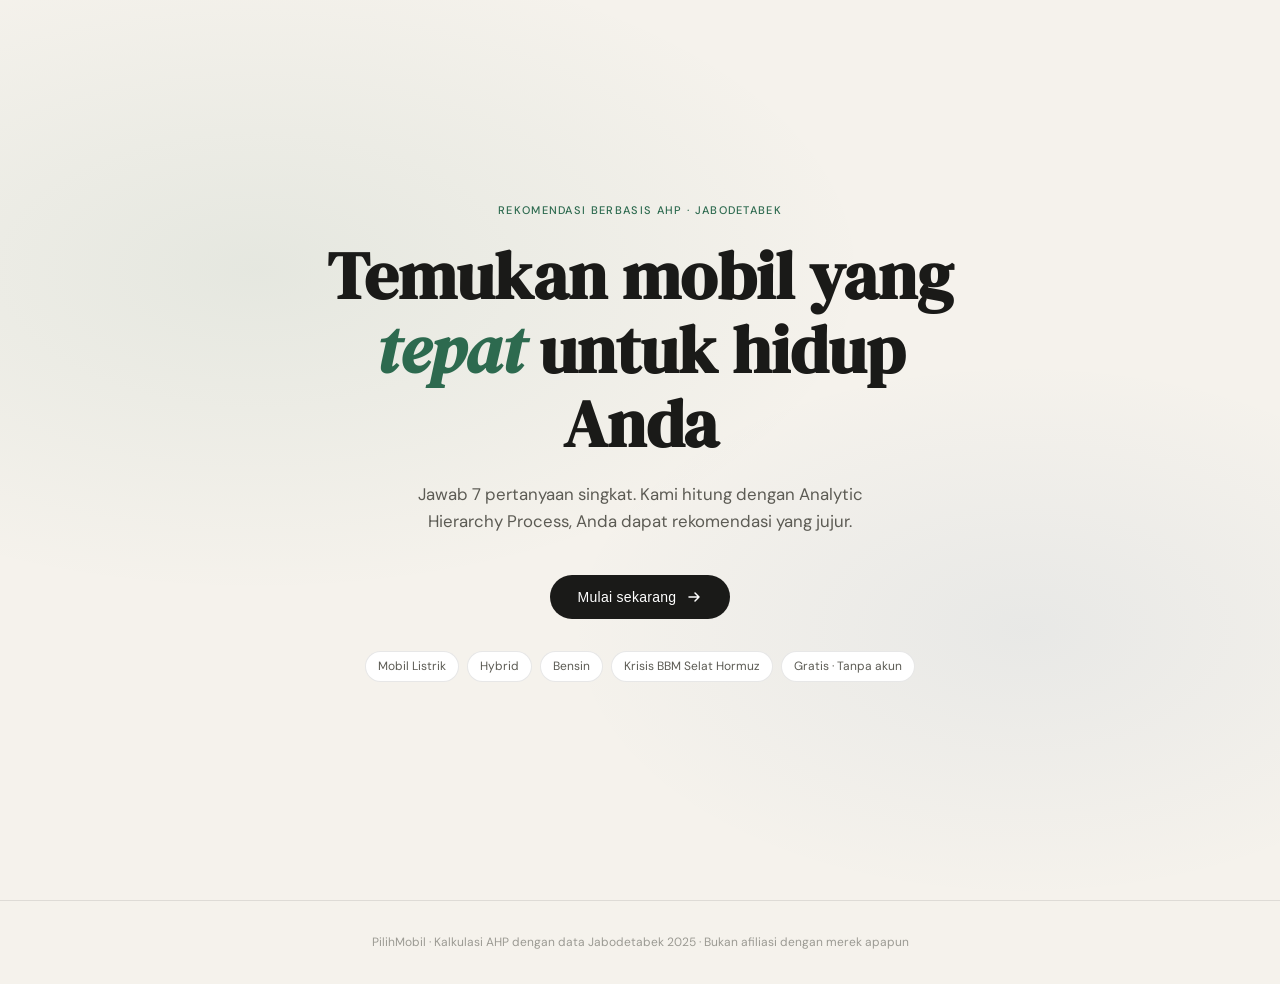
<file: index.html>
<!DOCTYPE html>
<html lang="id">
<head>
<meta charset="UTF-8">
<meta name="viewport" content="width=device-width, initial-scale=1.0">
<title>PilihMobil — Temukan Mobil Terbaik untuk Anda</title>
<link href="https://fonts.googleapis.com/css2?family=DM+Serif+Display:ital@0;1&family=DM+Sans:wght@300;400;500&display=swap" rel="stylesheet">
<link rel="stylesheet" href="styles.css">
</head>
<body>

<!-- HERO -->
<section class="hero" id="hero-section">
  <div class="hero-eyebrow">Rekomendasi berbasis AHP · Jabodetabek</div>
  <h1>Temukan mobil yang <em>tepat</em> untuk hidup Anda</h1>
  <p>Jawab 7 pertanyaan singkat. Kami hitung dengan Analytic Hierarchy Process, Anda dapat rekomendasi yang jujur.</p>
  <button class="btn-start" onclick="startQuiz()">
    Mulai sekarang
    <svg width="16" height="16" viewBox="0 0 16 16" fill="none"><path d="M3 8h10M9 4l4 4-4 4" stroke="currentColor" stroke-width="1.5" stroke-linecap="round" stroke-linejoin="round"/></svg>
  </button>
  <div class="hero-tags">
    <span class="tag">Mobil Listrik</span>
    <span class="tag">Hybrid</span>
    <span class="tag">Bensin</span>
    <span class="tag">Krisis BBM Selat Hormuz</span>
    <span class="tag">Gratis · Tanpa akun</span>
  </div>
</section>

<!-- QUIZ -->
<section id="quiz-section">
  <div class="quiz-wrap">
    <div class="progress-bar-wrap">
      <div class="progress-track"><div class="progress-fill" id="prog-fill" style="width:0%"></div></div>
      <div class="progress-label" id="prog-label">0 / 7</div>
    </div>
    <div id="q-container"></div>
  </div>
</section>

<!-- RESULT -->
<section id="result-section">
  <div class="result-wrap" id="result-content"></div>
</section>

<footer class="site-footer">
  PilihMobil · Kalkulasi AHP dengan data Jabodetabek 2025 · Bukan afiliasi dengan merek apapun
</footer>

<script src="script.js"></script>
</body>
</html>
</file>
<file: styles.css>
:root {
  --bg: #F5F2EC;
  --surface: #FFFFFF;
  --ink: #1A1A18;
  --ink2: #5C5B54;
  --ink3: #9B9A93;
  --accent: #2D6A4F;
  --accent2: #40916C;
  --warn: #D4580A;
  --ev: #2D6A4F;
  --hev: #1B4F8A;
  --ice: #8B3A2A;
  --border: rgba(26,26,24,0.10);
  --r: 14px;
}
*, *::before, *::after { box-sizing: border-box; margin: 0; padding: 0; }

body {
  font-family: 'DM Sans', sans-serif;
  background: var(--bg);
  color: var(--ink);
  min-height: 100vh;
  font-size: 15px;
  line-height: 1.6;
}

/* HERO */
.hero {
  min-height: 100vh;
  display: flex;
  flex-direction: column;
  align-items: center;
  justify-content: center;
  text-align: center;
  padding: 3rem 1.5rem 4rem;
  position: relative;
  overflow: hidden;
}
.hero::before {
  content: '';
  position: absolute;
  inset: 0;
  background:
    radial-gradient(ellipse 80% 60% at 20% 30%, rgba(45,106,79,0.08) 0%, transparent 60%),
    radial-gradient(ellipse 60% 50% at 80% 70%, rgba(27,79,138,0.06) 0%, transparent 60%);
  pointer-events: none;
}
.hero-eyebrow {
  font-size: 11px;
  font-weight: 500;
  letter-spacing: .12em;
  text-transform: uppercase;
  color: var(--accent);
  margin-bottom: 1.25rem;
  opacity: 0;
  animation: fadeUp .6s .1s ease forwards;
}
.hero h1 {
  font-family: 'DM Serif Display', serif;
  font-size: clamp(2.4rem, 6vw, 4.2rem);
  line-height: 1.1;
  color: var(--ink);
  max-width: 680px;
  margin-bottom: 1.25rem;
  opacity: 0;
  animation: fadeUp .7s .2s ease forwards;
}
.hero h1 em { font-style: italic; color: var(--accent); }
.hero p {
  font-size: 1.05rem;
  color: var(--ink2);
  max-width: 480px;
  margin-bottom: 2.5rem;
  opacity: 0;
  animation: fadeUp .7s .35s ease forwards;
}
.btn-start {
  display: inline-flex;
  align-items: center;
  gap: 10px;
  background: var(--ink);
  color: #fff;
  font-size: 14px;
  font-weight: 500;
  padding: 14px 28px;
  border-radius: 100px;
  border: none;
  cursor: pointer;
  transition: transform .2s, background .2s;
  opacity: 0;
  animation: fadeUp .7s .45s ease forwards;
  letter-spacing: .02em;
}
.btn-start:hover { background: var(--accent); transform: translateY(-2px); }
.btn-start svg { transition: transform .2s; }
.btn-start:hover svg { transform: translateX(3px); }

.hero-tags {
  display: flex;
  gap: 8px;
  flex-wrap: wrap;
  justify-content: center;
  margin-top: 2rem;
  opacity: 0;
  animation: fadeUp .7s .55s ease forwards;
}
.tag {
  font-size: 12px;
  padding: 5px 12px;
  border-radius: 100px;
  border: 1px solid var(--border);
  color: var(--ink2);
  background: var(--surface);
}

/* QUIZ SECTION */
#quiz-section {
  display: none;
  min-height: 100vh;
  padding: 4rem 1.5rem;
  align-items: center;
  justify-content: center;
  flex-direction: column;
}
#quiz-section.active { display: flex; }

.quiz-wrap {
  width: 100%;
  max-width: 680px;
}
.progress-bar-wrap {
  display: flex;
  align-items: center;
  gap: 12px;
  margin-bottom: 2.5rem;
}
.progress-track {
  flex: 1;
  height: 3px;
  background: var(--border);
  border-radius: 2px;
  overflow: hidden;
}
.progress-fill {
  height: 100%;
  background: var(--accent);
  border-radius: 2px;
  transition: width .4s ease;
}
.progress-label { font-size: 12px; color: var(--ink3); min-width: 48px; text-align: right; }

.q-card {
  background: var(--surface);
  border-radius: 20px;
  padding: 2.5rem;
  border: 1px solid var(--border);
  animation: slideIn .35s ease;
}
@keyframes slideIn {
  from { opacity: 0; transform: translateY(16px); }
  to { opacity: 1; transform: translateY(0); }
}

.q-num { font-size: 11px; font-weight: 500; letter-spacing: .1em; text-transform: uppercase; color: var(--ink3); margin-bottom: .75rem; }
.q-text {
  font-family: 'DM Serif Display', serif;
  font-size: clamp(1.3rem, 3vw, 1.75rem);
  line-height: 1.25;
  color: var(--ink);
  margin-bottom: .5rem;
}
.q-sub { font-size: 13px; color: var(--ink3); margin-bottom: 1.75rem; }

.options { display: grid; gap: 10px; }
.opt {
  display: flex;
  align-items: center;
  gap: 14px;
  padding: 14px 18px;
  border-radius: var(--r);
  border: 1.5px solid var(--border);
  cursor: pointer;
  background: transparent;
  text-align: left;
  width: 100%;
  font-size: 14px;
  color: var(--ink);
  transition: all .18s;
  font-family: 'DM Sans', sans-serif;
}
.opt:hover { border-color: var(--accent); background: rgba(45,106,79,0.04); }
.opt.selected { border-color: var(--accent); background: rgba(45,106,79,0.07); color: var(--accent); }
.opt.selected .opt-icon { background: var(--accent); color: #fff; }
.opt-icon {
  width: 36px; height: 36px;
  border-radius: 10px;
  background: var(--bg);
  display: flex; align-items: center; justify-content: center;
  font-size: 18px;
  flex-shrink: 0;
  transition: all .18s;
}
.opt-label { font-weight: 500; line-height: 1.3; }
.opt-desc { font-size: 12px; color: var(--ink3); margin-top: 2px; font-weight: 400; }

.q-nav {
  display: flex;
  align-items: center;
  justify-content: space-between;
  margin-top: 1.75rem;
}
.btn-back {
  font-size: 13px; color: var(--ink3);
  background: none; border: none; cursor: pointer;
  padding: 8px 0;
  transition: color .15s;
}
.btn-back:hover { color: var(--ink); }
.btn-next {
  font-size: 14px; font-weight: 500;
  background: var(--ink); color: #fff;
  border: none; border-radius: 100px;
  padding: 12px 24px;
  cursor: pointer;
  transition: all .18s;
  opacity: 0.3;
  pointer-events: none;
}
.btn-next.ready { opacity: 1; pointer-events: auto; }
.btn-next.ready:hover { background: var(--accent); }

/* RESULT SECTION */
#result-section {
  display: none;
  min-height: 100vh;
  padding: 4rem 1.5rem 5rem;
  flex-direction: column;
  align-items: center;
}
#result-section.active { display: flex; }

.result-wrap { width: 100%; max-width: 860px; }

.result-hero {
  text-align: center;
  margin-bottom: 3rem;
  animation: fadeUp .6s ease forwards;
}
.result-eyebrow { font-size: 11px; font-weight: 500; letter-spacing: .12em; text-transform: uppercase; color: var(--accent); margin-bottom: .75rem; }
.result-title {
  font-family: 'DM Serif Display', serif;
  font-size: clamp(2rem, 5vw, 3rem);
  color: var(--ink);
  line-height: 1.15;
  margin-bottom: .75rem;
}
.result-sub { font-size: 14px; color: var(--ink2); max-width: 480px; margin: 0 auto; }

/* Winner card */
.winner-card {
  border-radius: 20px;
  padding: 2.5rem;
  margin-bottom: 1.5rem;
  position: relative;
  overflow: hidden;
  animation: fadeUp .5s .1s ease both;
}
.winner-card.ev-card { background: linear-gradient(135deg, #1B4332 0%, #2D6A4F 100%); color: #fff; }
.winner-card.hev-card { background: linear-gradient(135deg, #0D2E5C 0%, #1B4F8A 100%); color: #fff; }
.winner-card.ice-card { background: linear-gradient(135deg, #5C1A0D 0%, #8B3A2A 100%); color: #fff; }
.winner-card::after {
  content: '';
  position: absolute;
  right: -40px; top: -40px;
  width: 200px; height: 200px;
  border-radius: 50%;
  background: rgba(255,255,255,0.05);
}
.winner-badge {
  display: inline-flex; align-items: center; gap: 6px;
  font-size: 11px; font-weight: 500; letter-spacing: .08em; text-transform: uppercase;
  background: rgba(255,255,255,0.15);
  padding: 5px 12px; border-radius: 100px;
  margin-bottom: 1rem;
}
.winner-type { font-family: 'DM Serif Display', serif; font-size: clamp(1.8rem, 4vw, 2.8rem); line-height: 1.1; margin-bottom: .5rem; }
.winner-desc { font-size: 14px; opacity: .80; max-width: 560px; margin-bottom: 1.5rem; line-height: 1.6; }
.winner-models {
  display: flex; flex-wrap: wrap; gap: 8px;
  margin-bottom: 1.5rem;
}
.model-chip {
  font-size: 12px; font-weight: 500;
  background: rgba(255,255,255,0.15);
  padding: 6px 14px; border-radius: 100px;
  backdrop-filter: blur(4px);
}
.winner-score-row {
  display: flex; align-items: center; gap: 10px;
  background: rgba(255,255,255,0.10);
  border-radius: 10px; padding: 12px 16px;
  font-size: 13px; opacity: .9;
}
.score-big { font-size: 28px; font-weight: 500; font-family: 'DM Serif Display', serif; margin-right: 4px; }

/* Pros/cons */
.details-grid {
  display: grid;
  grid-template-columns: repeat(auto-fit, minmax(260px, 1fr));
  gap: 12px;
  margin-bottom: 1.5rem;
  animation: fadeUp .5s .2s ease both;
}
.detail-card {
  background: var(--surface);
  border-radius: var(--r);
  padding: 1.25rem 1.5rem;
  border: 1px solid var(--border);
}
.detail-card h4 {
  font-size: 12px; font-weight: 500; letter-spacing: .08em; text-transform: uppercase;
  margin-bottom: .875rem;
}
.detail-card h4.pro { color: var(--accent); }
.detail-card h4.con { color: var(--warn); }
.detail-list { list-style: none; }
.detail-list li {
  display: flex; align-items: flex-start; gap: 8px;
  font-size: 13px; color: var(--ink2);
  padding: 5px 0;
  border-bottom: 1px solid var(--border);
  line-height: 1.4;
}
.detail-list li:last-child { border-bottom: none; }
.detail-list li::before {
  font-size: 14px;
  flex-shrink: 0;
  margin-top: 1px;
}
.detail-list.pros li::before { content: '✓'; color: var(--accent); font-weight: 600; }
.detail-list.cons li::before { content: '×'; color: var(--warn); font-weight: 600; }

/* AHP breakdown */
.ahp-card {
  background: var(--surface);
  border-radius: 20px;
  padding: 2rem 2rem 1.5rem;
  border: 1px solid var(--border);
  margin-bottom: 1.5rem;
  animation: fadeUp .5s .3s ease both;
}
.ahp-card h3 { font-family: 'DM Serif Display', serif; font-size: 1.2rem; margin-bottom: .25rem; }
.ahp-card p { font-size: 12px; color: var(--ink3); margin-bottom: 1.5rem; }
.ahp-row { display: flex; align-items: center; gap: 10px; margin-bottom: 12px; }
.ahp-crit { font-size: 12px; color: var(--ink2); min-width: 180px; line-height: 1.3; }
.ahp-bars { flex: 1; display: flex; flex-direction: column; gap: 4px; }
.ahp-bar-row { display: flex; align-items: center; gap: 6px; }
.ahp-bar-lbl { font-size: 10px; color: var(--ink3); min-width: 30px; }
.ahp-track { flex: 1; height: 5px; background: var(--bg); border-radius: 3px; overflow: hidden; }
.ahp-fill { height: 100%; border-radius: 3px; transition: width .6s ease; }
.ahp-val { font-size: 10px; color: var(--ink3); min-width: 28px; text-align: right; }
.ahp-wt { font-size: 11px; color: var(--ink3); min-width: 36px; text-align: right; }

/* Runner-up */
.runners {
  display: grid;
  grid-template-columns: repeat(auto-fit, minmax(240px, 1fr));
  gap: 12px;
  margin-bottom: 2rem;
  animation: fadeUp .5s .4s ease both;
}
.runner-card {
  background: var(--surface);
  border-radius: var(--r);
  border: 1px solid var(--border);
  padding: 1.25rem 1.5rem;
  cursor: pointer;
  transition: border-color .18s;
}
.runner-card:hover { border-color: var(--accent); }
.runner-rank { font-size: 10px; color: var(--ink3); margin-bottom: 4px; }
.runner-name { font-size: 14px; font-weight: 500; color: var(--ink); margin-bottom: 2px; }
.runner-ex { font-size: 11px; color: var(--ink3); margin-bottom: .75rem; }
.runner-score { font-size: 22px; font-weight: 500; font-family: 'DM Serif Display', serif; color: var(--ink); }

/* Restart */
.btn-restart {
  margin: 0 auto;
  display: flex;
  align-items: center;
  gap: 8px;
  font-size: 14px;
  background: none;
  border: 1.5px solid var(--border);
  border-radius: 100px;
  padding: 12px 24px;
  cursor: pointer;
  color: var(--ink2);
  transition: all .18s;
  animation: fadeUp .5s .5s ease both;
}
.btn-restart:hover { border-color: var(--ink); color: var(--ink); }

/* Animations */
@keyframes fadeUp {
  from { opacity: 0; transform: translateY(20px); }
  to { opacity: 1; transform: translateY(0); }
}

/* Responsive */
@media (max-width: 600px) {
  .q-card { padding: 1.75rem 1.25rem; }
  .winner-card { padding: 1.75rem 1.25rem; }
  .ahp-card { padding: 1.5rem 1.25rem; }
  .ahp-crit { min-width: 130px; }
}

/* Scrollbar */
::-webkit-scrollbar { width: 6px; }
::-webkit-scrollbar-track { background: transparent; }
::-webkit-scrollbar-thumb { background: var(--border); border-radius: 3px; }

/* Footer */
.site-footer {
  text-align: center;
  padding: 2rem;
  font-size: 12px;
  color: var(--ink3);
  border-top: 1px solid var(--border);
}
</file>
